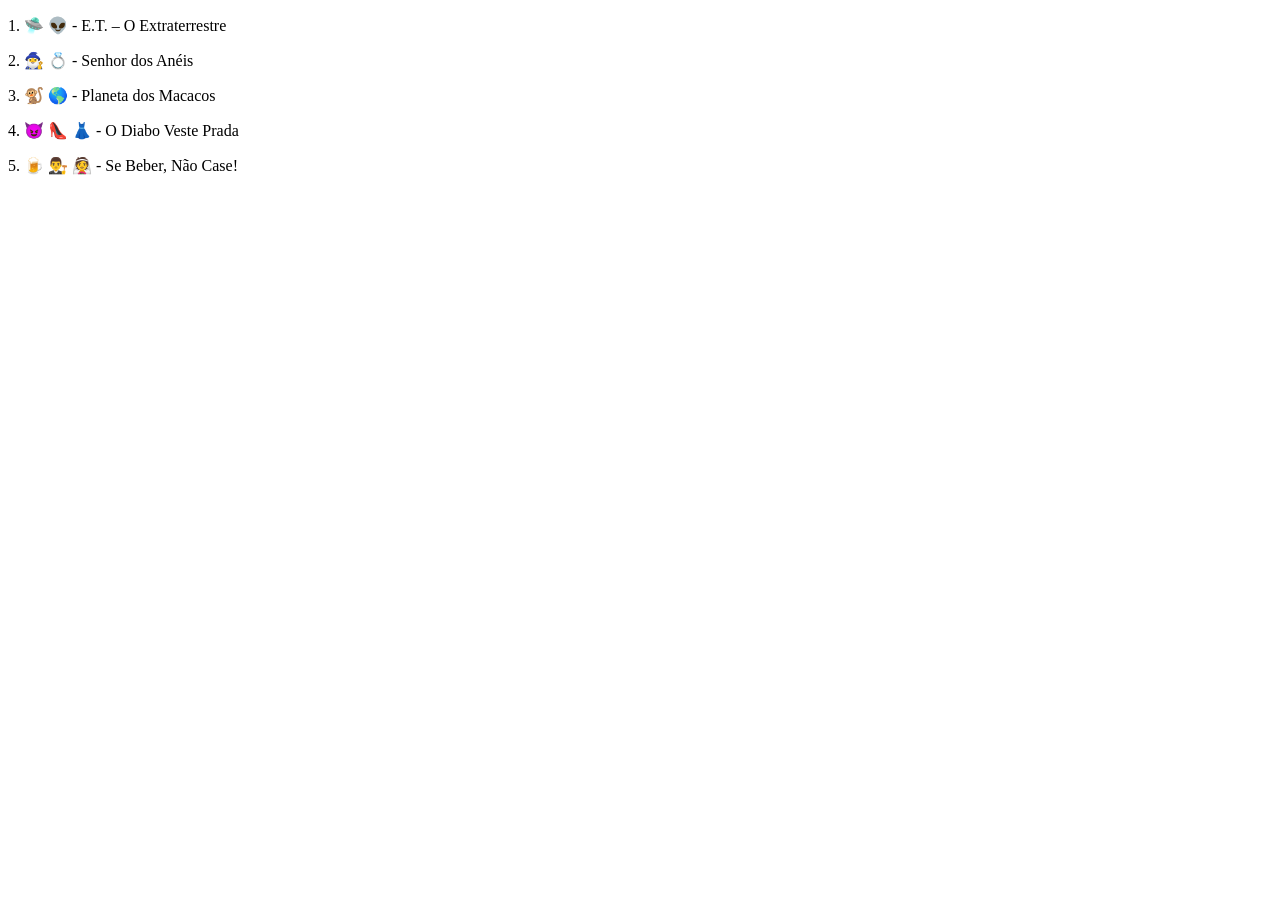
<file: Aula 1/index.html>
<!DOCTYPE html>
<html lang="pt-BR">
<head>
    <meta charset="UTF-8">
    <meta name="viewport" content="width=device-width, initial-scale=1.0">
    <title>Meu Primeiro Desafio - Filmes</title>
</head>
<body>

    <p>1. &#x1F6F8; &#x1F47D; - E.T. – O Extraterrestre</p>
    <p>2. &#x1F9D9;&#x200D;&#x2642;&#xFE0F; &#x1F48D; - Senhor dos Anéis</p>
    <p>3. &#x1F412; &#x1F30E; - Planeta dos Macacos</p>
    <p>4. &#x1F608; &#x1F460; &#x1F457; - O Diabo Veste Prada</p>
    <p>5. &#x1F37A; &#x1F468;&#x200D;&#x2696;&#xFE0F; &#x1F470; - Se Beber, Não Case!</p>

</body>
</html>
</file>
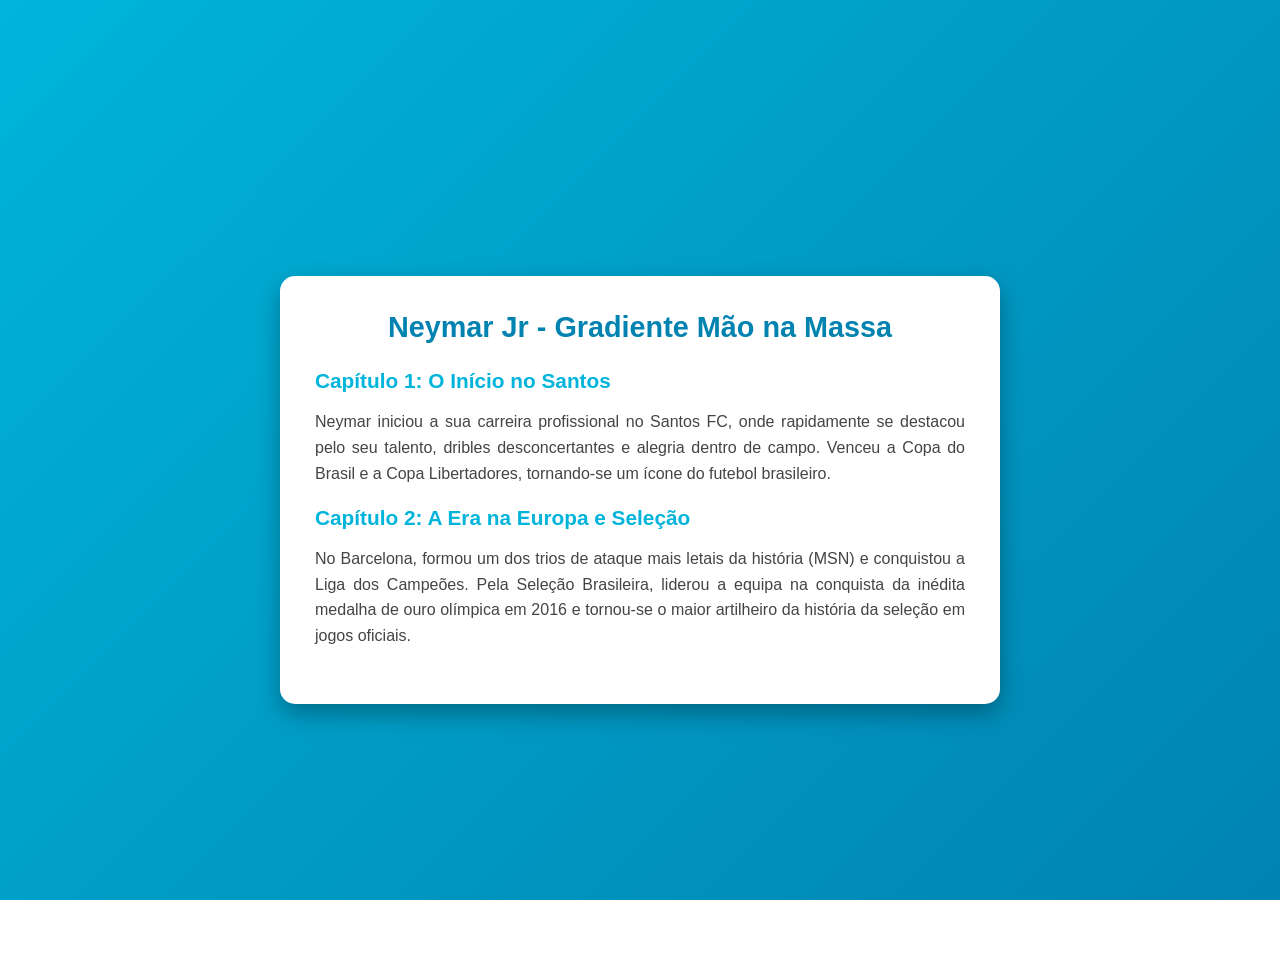
<file: Aula 10/index.html>
<!DOCTYPE html>
<html lang="pt-BR">
<head>
    <meta charset="UTF-8">
    <meta name="viewport" content="width=device-width, initial-scale=1.0">
    <title>Neymar Jr - Gradiente & Cores</title>
    <link rel="stylesheet" href="style.css">
</head>
<body>

    <main class="caixa-principal">
        <h1>Neymar Jr - Gradiente Mão na Massa</h1>
        
        <h2>Capítulo 1: O Início no Santos</h2>
        <p>
            Neymar iniciou a sua carreira profissional no Santos FC, onde rapidamente se destacou pelo seu talento, dribles desconcertantes e alegria dentro de campo. Venceu a Copa do Brasil e a Copa Libertadores, tornando-se um ícone do futebol brasileiro.
        </p>

        <h2>Capítulo 2: A Era na Europa e Seleção</h2>
        <p>
            No Barcelona, formou um dos trios de ataque mais letais da história (MSN) e conquistou a Liga dos Campeões. Pela Seleção Brasileira, liderou a equipa na conquista da inédita medalha de ouro olímpica em 2016 e tornou-se o maior artilheiro da história da seleção em jogos oficiais.
        </p>
    </main>

</body>
</html>
</file>
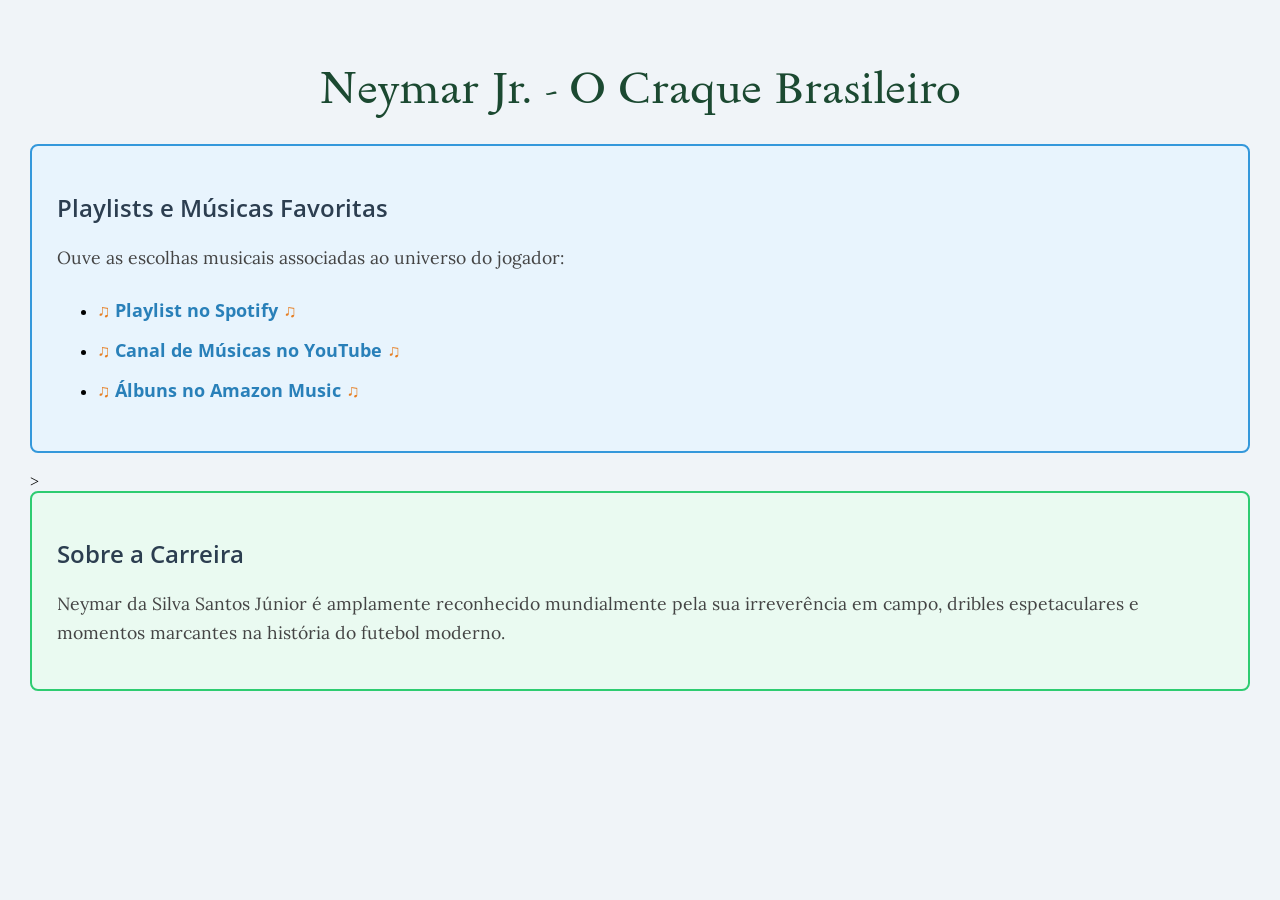
<file: Aula 11/index.html>
<!DOCTYPE html>
<html lang="pt-br">
<head>
    <meta charset="UTF-8">
    <meta name="viewport" content="width=device-width, initial-scale=1.0">
    <title>Desafio - Neymar Jr.</title>
    
    
    <link rel="preconnect" href="https://fonts.googleapis.com">
    <link rel="preconnect" href="https://fonts.gstatic.com" crossorigin>
    <link href="https://fonts.googleapis.com/css2?family=Lora:ital,wght@0,400..700;1,400..700&family=Open+Sans:ital,wght@0,300..800;1,300..800&family=Sedan:ital@0;1&display=swap" rel="stylesheet">

   
    <link rel="stylesheet" href="style.css">
</head>
<body>

  
    <h1>Neymar Jr. - O Craque Brasileiro</h1>

   
    <div class="div-musicas">
        <h2>Playlists e Músicas Favoritas</h2>
        <p>Ouve as escolhas musicais associadas ao universo do jogador:</p>
        
        <ul>
            <li><a href="https://open.spotify.com" target="_blank">Playlist no Spotify</a></li>
            <li><a href="https://www.youtube.com" target="_blank">Canal de Músicas no YouTube</a></li>
            <li><a href="https://music.amazon.com" target="_blank">Álbuns no Amazon Music</a></li>
        </ul>
    </div>

   >
    <div class="div-sobre">
        <h2>Sobre a Carreira</h2>
        <p>Neymar da Silva Santos Júnior é amplamente reconhecido mundialmente pela sua irreverência em campo, dribles espetaculares e momentos marcantes na história do futebol moderno.</p>
    </div>

</body>
</html>
</file>
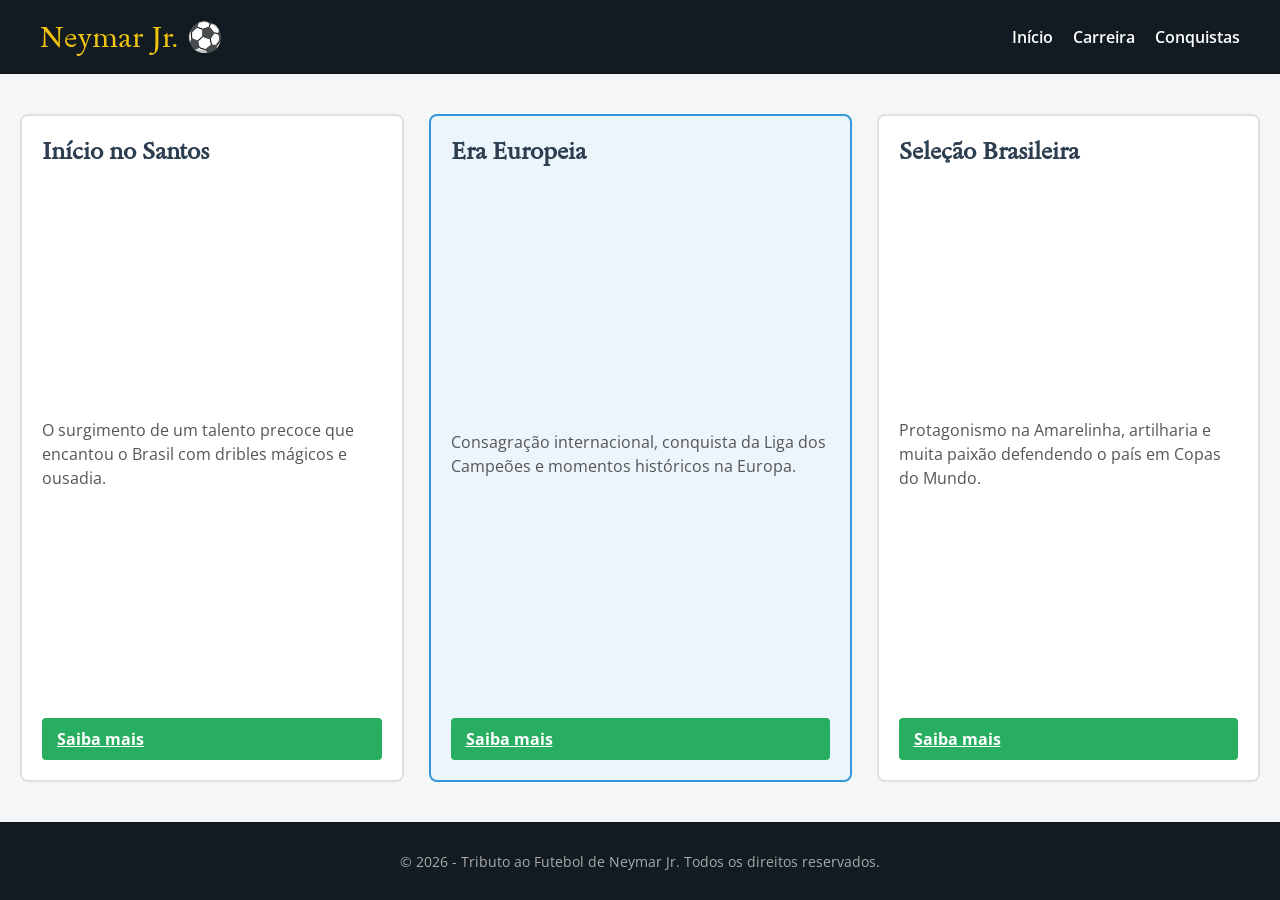
<file: Aula 12/index.html>
<!DOCTYPE html>
<html lang="pt-br">
<head>
    <meta charset="UTF-8">
    <meta name="viewport" content="width=device-width, initial-scale=1.0">
    <title>Desafio Flexbox - Neymar Jr.</title>
    
    <link rel="preconnect" href="https://fonts.googleapis.com">
    <link rel="preconnect" href="https://fonts.gstatic.com" crossorigin>
    <link href="https://fonts.googleapis.com/css2?family=Open+Sans:wght@400;600&family=Sedan&display=swap" rel="stylesheet">

    <link rel="stylesheet" href="style.css">
</head>
<body>

    <header class="header-principal">
        <div class="logo">Neymar Jr. ⚽</div>
        <nav class="menu-nav">
            <a href="#">Início</a>
            <a href="#">Carreira</a>
            <a href="#">Conquistas</a>
        </nav>
    </header>

    <main class="container-principal">
        
       
        <div class="card item-comum">
            <h3>Início no Santos</h3>
            <p>O surgimento de um talento precoce que encantou o Brasil com dribles mágicos e ousadia.</p>
           
            <a href="https://pt.wikipedia.org/wiki/Neymar" class="btn-card">Saiba mais</a>
        </div>

        
        <div class="card item-destaque">
            <h3>Era Europeia</h3>
            <p>Consagração internacional, conquista da Liga dos Campeões e momentos históricos na Europa.</p>
            <a href="https://ge.globo.com/futebol/futebol-internacional/noticia/2025/01/28/os-12-anos-de-neymar-fora-do-brasil-da-champions-em-barcelona-a-frustracao-no-psg-e-al-hilal.ghtml" class="btn-card">Saiba mais</a>
        </div>

        
        <div class="card item-comum">
            <h3>Seleção Brasileira</h3>
            <p>Protagonismo na Amarelinha, artilharia e muita paixão defendendo o país em Copas do Mundo.</p>
            <a href="https://www.terra.com.br/esportes/futebol/neymar-e-sua-trajetoria-na-selecao-brasileira,fb3cfea88233f98836888f29a0c841c68d0ahnxt.html" class="btn-card">Saiba mais</a>
        </div>

    </main>

    <footer class="footer-principal">
        <p>&copy; 2026 - Tributo ao Futebol de Neymar Jr. Todos os direitos reservados.</p>
    </footer>

</body>
</html>
</file>
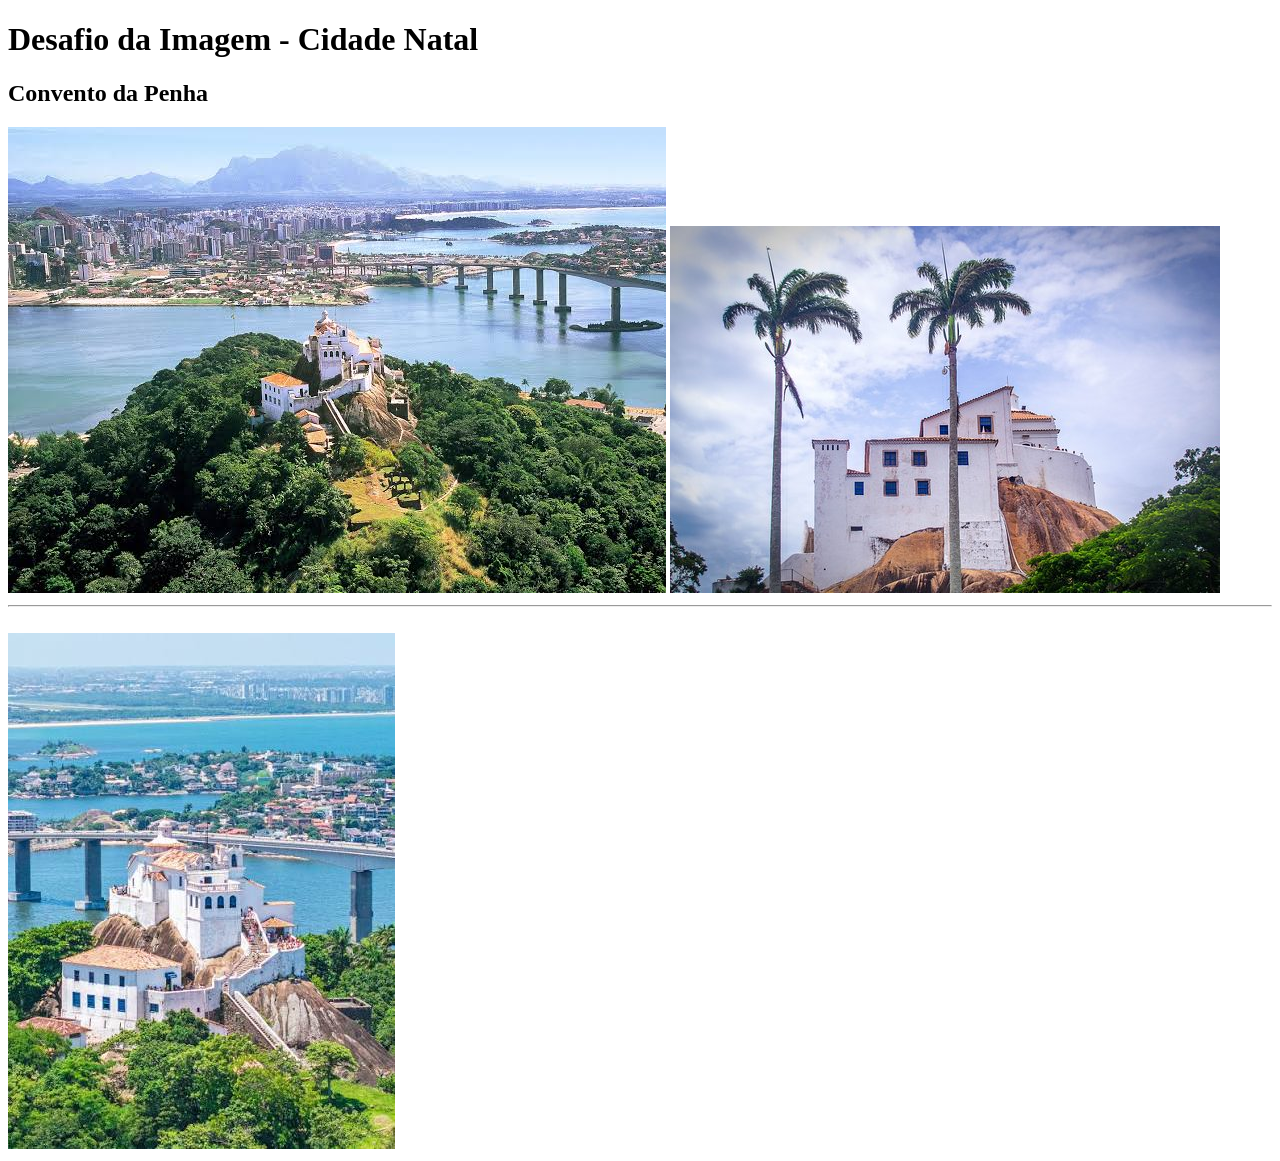
<file: Aula 2/index.html>
<!DOCTYPE html>
<html lang="en">
<head>
    <meta charset="UTF-8">
    <meta name="viewport" content="width=device-width, initial-scale=1.0">
    <title>Desafio da Imagem - Cidade Natal</title>
    <h1>Desafio da Imagem - Cidade Natal</h1> 
    <h2>Convento da Penha</h2>   
</head>
<body>
<img src="images.jpg" alt="Convento da Penha">
<picture>
    <img src="convento-da-penha.jpg" alt="Convento da Penha">

    <hr>
    <br>

</picture>
<picture>
    <source media="(max-widht: 500px)" srcset="images(1) -G.jpg" width="30">
    <img src="images (1) -G.jpg" alt="Convento da Penha" >
</picture>

</body>
</html>
</file>
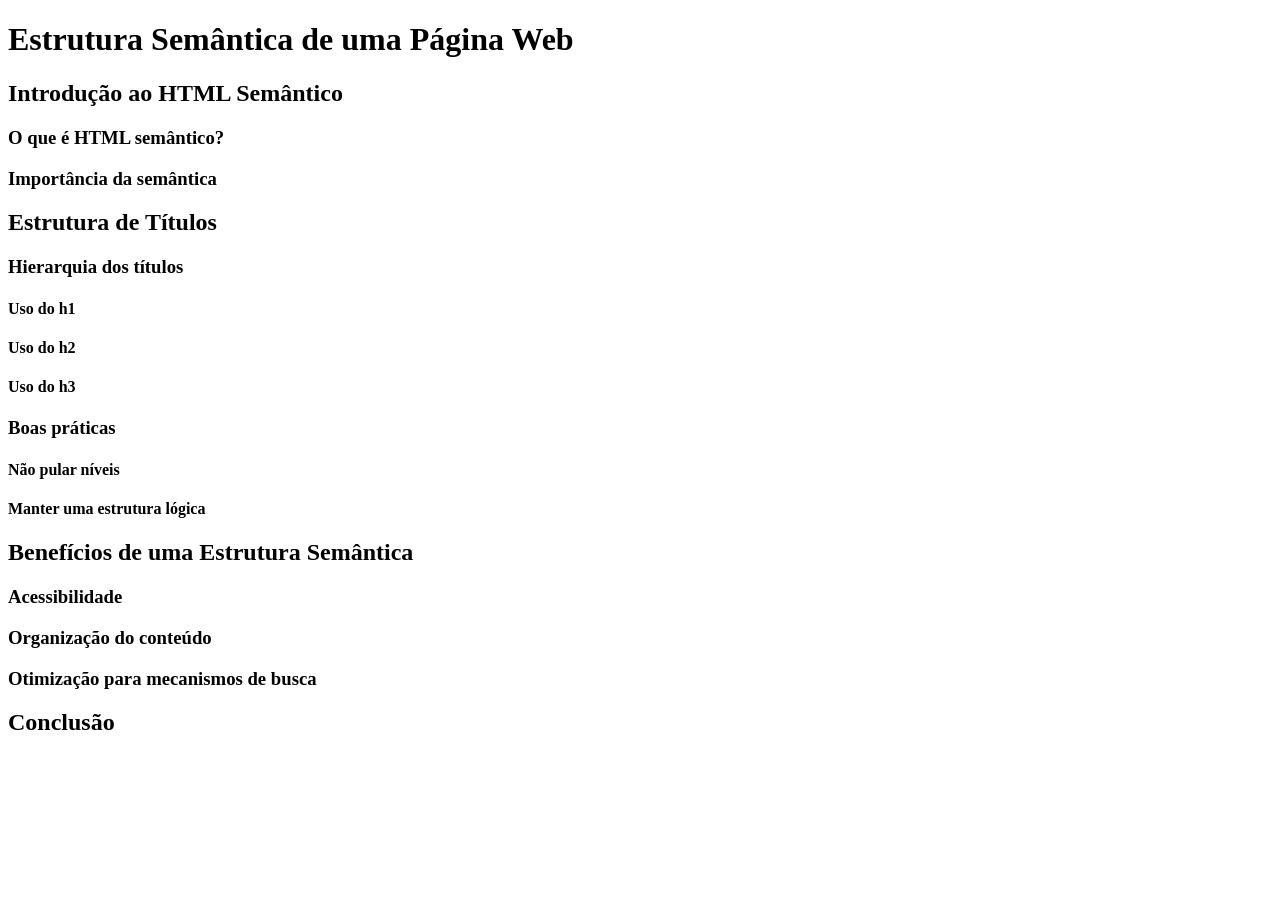
<file: Aula 3/index.html>
<!DOCTYPE html>
<html lang="pt-BR">
<head>
    <meta charset="UTF-8">
    <meta name="viewport" content="width=device-width, initial-scale=1.0">
    <title>Estrutura Semântica</title>
</head>
<body>

    <h1>Estrutura Semântica de uma Página Web</h1>

    <h2>Introdução ao HTML Semântico</h2>
    <h3>O que é HTML semântico?</h3>
    <h3>Importância da semântica</h3>

    <h2>Estrutura de Títulos</h2>
    <h3>Hierarquia dos títulos</h3>
    <h4>Uso do h1</h4>
    <h4>Uso do h2</h4>
    <h4>Uso do h3</h4>

    <h3>Boas práticas</h3>
    <h4>Não pular níveis</h4>
    <h4>Manter uma estrutura lógica</h4>

    <h2>Benefícios de uma Estrutura Semântica</h2>
    <h3>Acessibilidade</h3>
    <h3>Organização do conteúdo</h3>
    <h3>Otimização para mecanismos de busca</h3>

    <h2>Conclusão</h2>

</body>
</html>
</file>
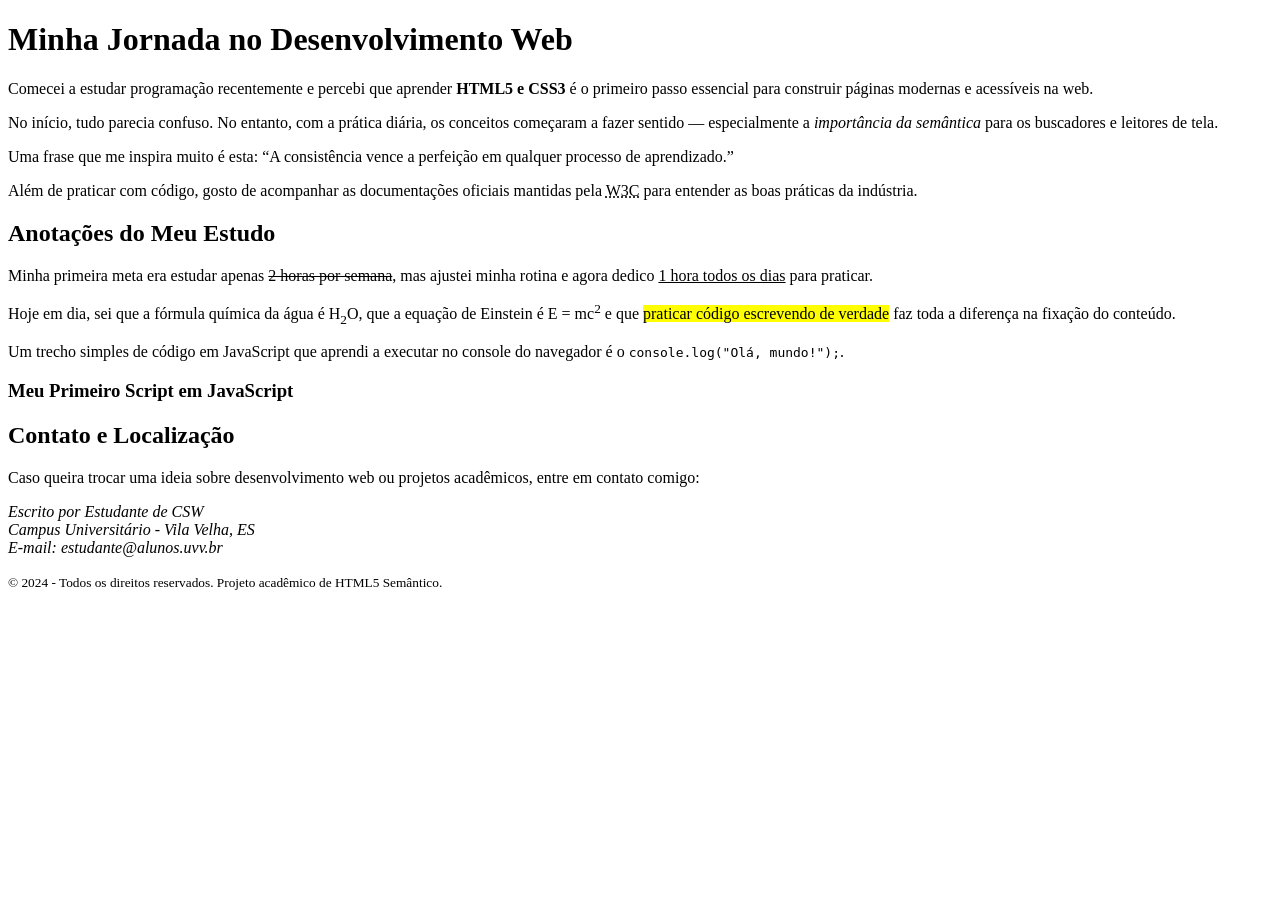
<file: Aula 4/index.html>
<!DOCTYPE html>
<html lang="pt-br">
<head>
    <meta charset="UTF-8">
    <meta name="viewport" content="width=device-width, initial-scale=1.0">
    <title>Minha Trajetória na Programação</title>
</head>
<body>

    <h1>Minha Jornada no Desenvolvimento Web</h1>

    <p>
        Comecei a estudar programação recentemente e percebi que aprender <strong>HTML5 e CSS3</strong> é o 
        primeiro passo essencial para construir páginas modernas e acessíveis na web.
    </p>

    <p>
        No início, tudo parecia confuso. No entanto, com a prática diária, os conceitos começaram a fazer 
        sentido — especialmente a <em>importância da semântica</em> para os buscadores e leitores de tela.
    </p>

    <p>
        Uma frase que me inspira muito é esta: <q>A consistência vence a perfeição em qualquer processo de aprendizado.</q>
    </p>

    <p>
        Além de praticar com código, gosto de acompanhar as documentações oficiais mantidas pela 
        <abbr title="World Wide Web Consortium">W3C</abbr> para entender as boas práticas da indústria.
    </p>

    <h2>Anotações do Meu Estudo</h2>

    <p>
        Minha primeira meta era estudar apenas <del>2 horas por semana</del>, mas ajustei minha rotina e agora dedico 
        <ins>1 hora todos os dias</ins> para praticar.
    </p>

    <p>
        Hoje em dia, sei que a fórmula química da água é H<sub>2</sub>O, que a equação de Einstein é E = mc<sup>2</sup> 
        e que <mark>praticar código escrevendo de verdade</mark> faz toda a diferença na fixação do conteúdo.
    </p>

    <p>
        Um trecho simples de código em JavaScript que aprendi a executar no console do navegador é o 
        <code>console.log("Olá, mundo!");</code>.
    </p>

    <h3>Meu Primeiro Script em JavaScript</h3>

   

    <h2>Contato e Localização</h2>

    <p>
        Caso queira trocar uma ideia sobre desenvolvimento web ou projetos acadêmicos, entre em contato comigo:
    </p>

    <address>
        Escrito por Estudante de CSW<br>
        Campus Universitário - Vila Velha, ES<br>
        E-mail: estudante@alunos.uvv.br
    </address>

    <p>
        <small>&copy; 2024 - Todos os direitos reservados. Projeto acadêmico de HTML5 Semântico.</small>
    </p>

</body>
</html>
</file>
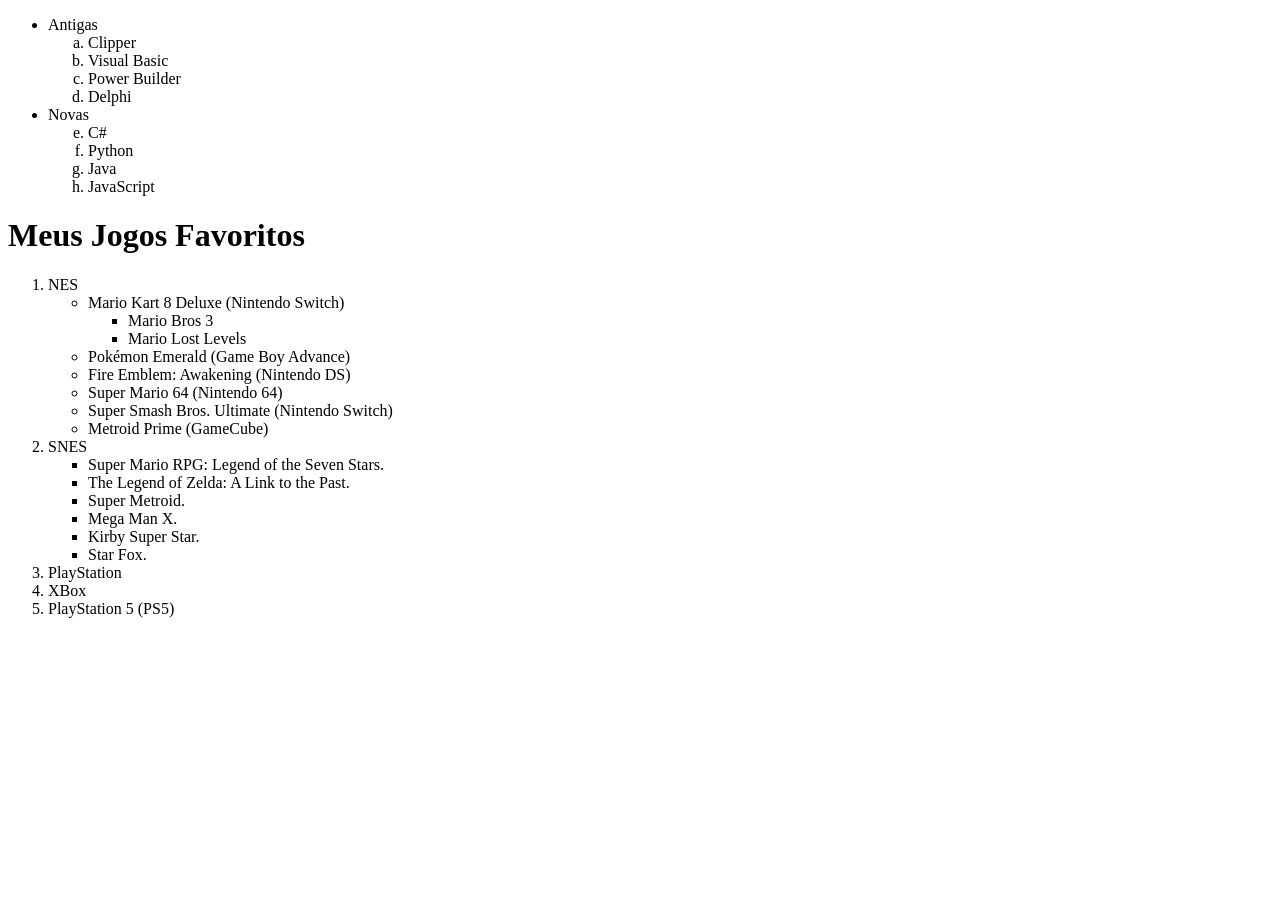
<file: Aula 5/index.html>
<!DOCTYPE html>
<html lang="pt-br">
<head>
    <meta charset="UTF-8">
    <title>Exercício de Listas</title>
</head>
<body>

    <ul>
        <li>Antigas
            <ol type="a">
                <li>Clipper</li>
                <li>Visual Basic</li>
                <li>Power Builder</li>
                <li>Delphi</li>
            </ol>
        </li>
        <li>Novas
            <ol type="a" start="5">
                <li>C#</li>
                <li>Python</li>
                <li>Java</li>
                <li>JavaScript</li>
            </ol>
        </li>
    </ul>

    <h1>Meus Jogos Favoritos</h1>

    <ol>
        <li>NES
            <ul type="circle">
                <li>Mario Kart 8 Deluxe (Nintendo Switch)
                    <ul type="square">
                        <li>Mario Bros 3</li>
                        <li>Mario Lost Levels</li>
                    </ul>
                </li>
                <li>Pokémon Emerald (Game Boy Advance)</li>
                <li>Fire Emblem: Awakening (Nintendo DS)</li>
                <li>Super Mario 64 (Nintendo 64)</li>
                <li>Super Smash Bros. Ultimate (Nintendo Switch)</li>
                <li>Metroid Prime (GameCube)</li>
            </ul>
        </li>
        <li>SNES
            <ul type="square">
                <li>Super Mario RPG: Legend of the Seven Stars.</li>
                <li>The Legend of Zelda: A Link to the Past.</li>
                <li>Super Metroid.</li>
                <li>Mega Man X.</li>
                <li>Kirby Super Star.</li>
                <li>Star Fox.</li>
            </ul>
        </li>
        <li>PlayStation</li>
        <li>XBox</li>
        <li>PlayStation 5 (PS5)</li>
    </ol>

</body>
</html>
</file>
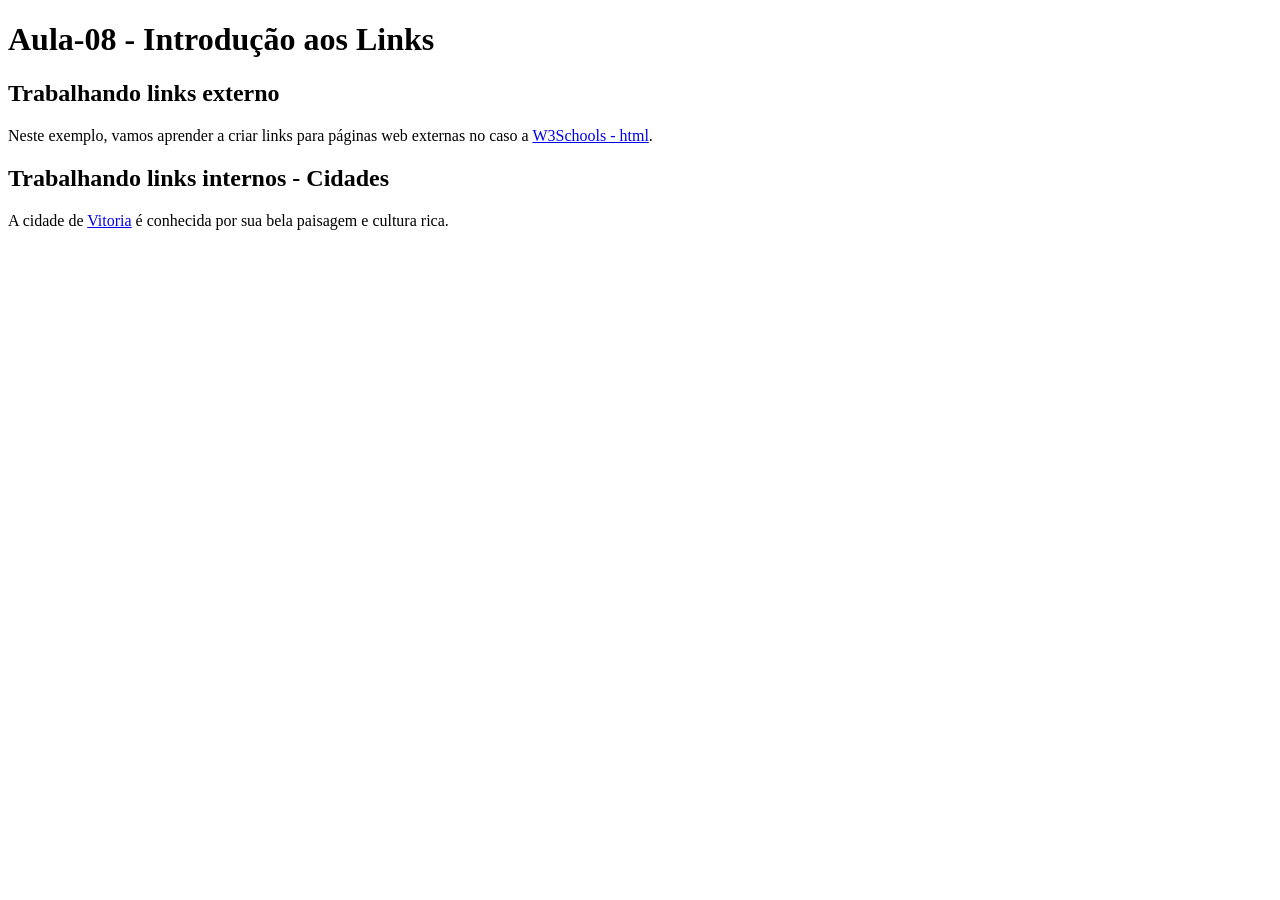
<file: Aula 6/index.html>
<!DOCTYPE html>
<html lang="pt-BR">
<head>
    <meta charset="UTF-8">
    <title>Aula-08 - Introdução aos Links</title>
</head>
<body>

    <h1>Aula-08 - Introdução aos Links</h1>

    <h2>Trabalhando links externo</h2>
    <p>
        Neste exemplo, vamos aprender a criar links para páginas web externas no caso a 
        <a href="https://www.w3schools.com/html/" target="_blank" rel="external">W3Schools - html</a>.
    </p>

    <h2>Trabalhando links internos - Cidades</h2>
    <p>
        A cidade de <a href="https://www.vitoria.es.gov.br/" target="_self" rel="next">Vitoria</a> é conhecida por sua bela paisagem e cultura rica.
    </p>

</body>
</html>
</file>
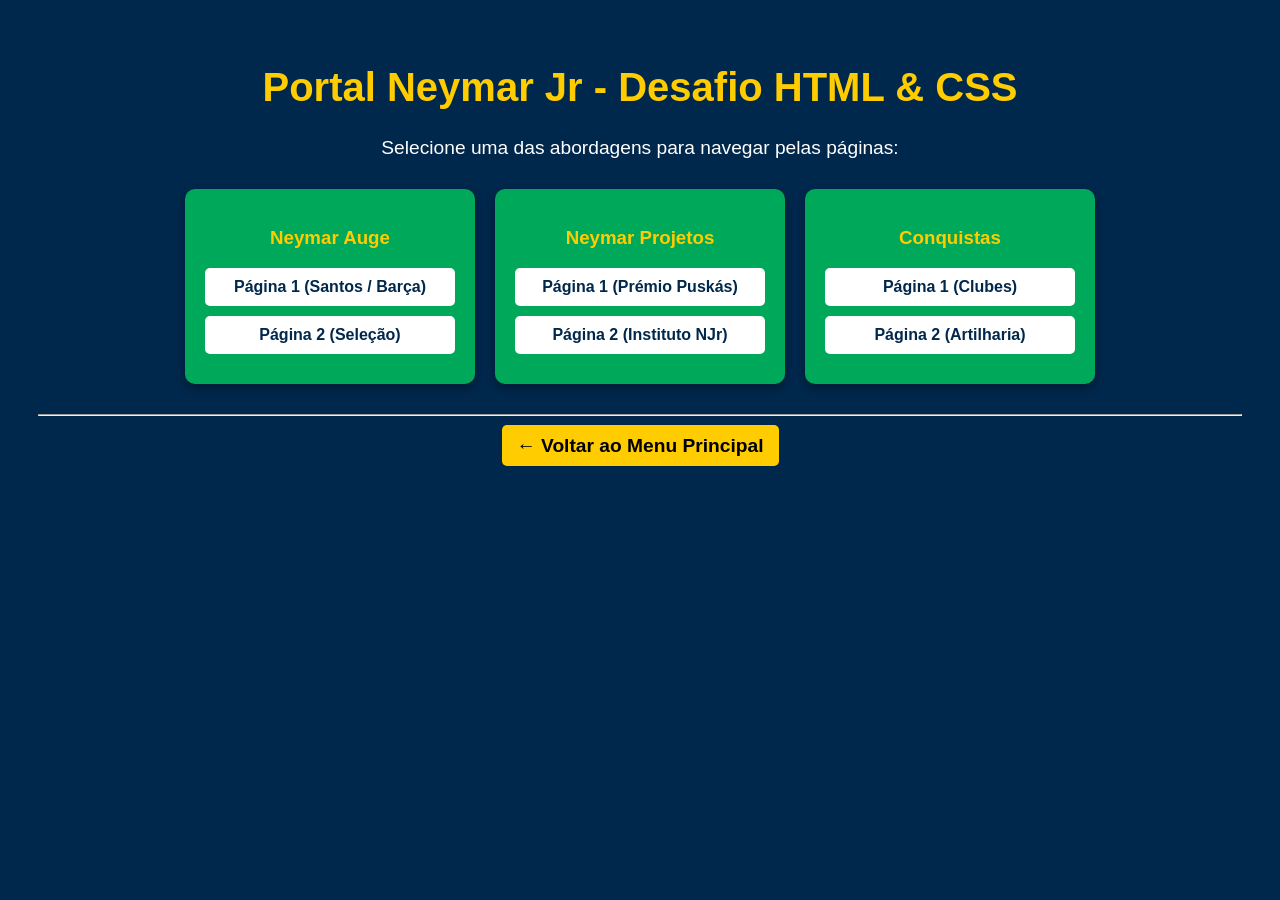
<file: Aula 7/index.html>
<!DOCTYPE html>
<html lang="pt-br">
<head>
    <meta charset="UTF-8">
    <meta name="viewport" content="width=device-width, initial-scale=1.0">
    <title>Neymar Jr - Portal de Páginas CSS</title>
    <style>
        body {
            font-family: 'Arial', sans-serif;
            background-color: #00274c;
            color: white;
            text-align: center;
            padding: 30px;
        }
        h1 {
            color: #ffcc00;
            font-size: 2.5em;
        }
        p {
            font-size: 1.2em;
        }
        .container {
            display: flex;
            flex-wrap: wrap;
            justify-content: center;
            gap: 20px;
            margin-top: 30px;
        }
        .card {
            background-color: #00a859;
            padding: 20px;
            border-radius: 10px;
            width: 250px;
            box-shadow: 0 4px 8px rgba(0,0,0,0.3);
        }
        .card h3 {
            color: #ffcc00;
        }
        .card a {
            display: block;
            margin: 10px 0;
            padding: 10px;
            background-color: white;
            color: #00274c;
            text-decoration: none;
            font-weight: bold;
            border-radius: 5px;
            transition: 0.3s;
        }
        .card a:hover {
            background-color: #ffcc00;
            color: black;
        }
    </style>
</head>
<body>

    <h1>Portal Neymar Jr - Desafio HTML & CSS</h1>
    <p>Selecione uma das abordagens para navegar pelas páginas:</p>

    <div class="container">
       
        <div class="card">
            <h3>Neymar Auge</h3>
            <a href="inline_pagina1.html">Página 1 (Santos / Barça)</a>
            <a href="inline_pagina2.html">Página 2 (Seleção)</a>
        </div>

        
        <div class="card">
            <h3>Neymar Projetos</h3>
            <a href="interno_pagina1.html">Página 1 (Prémio Puskás)</a>
            <a href="interno_pagina2.html">Página 2 (Instituto NJr)</a>
        </div>

       
        <div class="card">
            <h3>Conquistas</h3>
            <a href="externo_pagina1.html">Página 1 (Clubes)</a>
            <a href="externo_pagina2.html">Página 2 (Artilharia)</a>
        </div>
    </div>
<!-- Adicionar no final de cada página antes de fechar o </body> -->
<hr style="margin-top: 30px;">
<p style="text-align: center;">
    <a href="index.html" style="background-color: #ffcc00; color: black; padding: 10px 15px; text-decoration: none; font-weight: bold; border-radius: 5px;">
        ← Voltar ao Menu Principal
    </a>
</p>
</body>
</html>
</file>
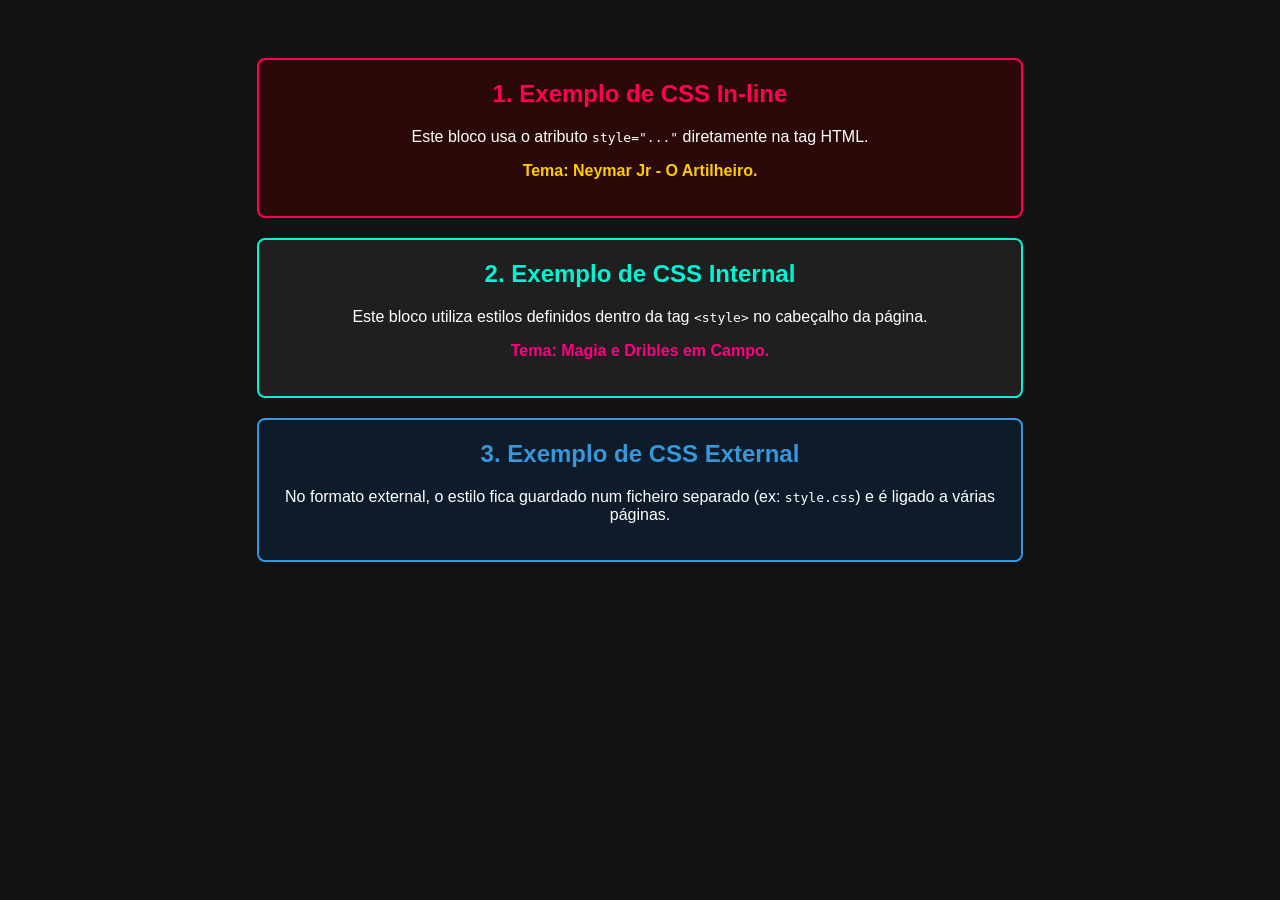
<file: Aula 9/index.html>
<!DOCTYPE html>
<html lang="pt-BR">
<head>
    <meta charset="UTF-8">
    <title>Neymar - Demonstração Completa de CSS</title>
    
    <!-- CSS INTERNAL (Aplicado aqui no Head) -->
    <style>
        body {
            background-color: #121212;
            color: #ffffff;
            font-family: Arial, sans-serif;
            text-align: center;
            padding: 30px;
        }
        .bloco-internal {
            background-color: #1f1f1f;
            border: 2px solid #00f5d4;
            padding: 20px;
            margin: 20px auto;
            width: 60%;
            border-radius: 8px;
        }
    </style>
</head>
<body>

    <!-- 1. EXEMPLO DE CSS IN-LINE (Direto na tag) -->
    <div style="background-color: #2b0909; border: 2px solid #ff0055; padding: 20px; margin: 20px auto; width: 60%; border-radius: 8px;">
        <h2 style="color: #ff0055; margin-top: 0;">1. Exemplo de CSS In-line</h2>
        <p>Este bloco usa o atributo <code>style="..."</code> diretamente na tag HTML.</p>
        <p style="color: #ffcc00; font-weight: bold;">Tema: Neymar Jr - O Artilheiro.</p>
    </div>

    <!-- 2. EXEMPLO DE CSS INTERNAL (Usando a tag <style> do cabeçalho acima) -->
    <div class="bloco-internal">
        <h2 style="color: #00f5d4; margin-top: 0;">2. Exemplo de CSS Internal</h2>
        <p>Este bloco utiliza estilos definidos dentro da tag <code>&lt;style&gt;</code> no cabeçalho da página.</p>
        <p style="color: #ff007f; font-weight: bold;">Tema: Magia e Dribles em Campo.</p>
    </div>

    <!-- 3. EXEMPLO DE CSS EXTERNAL (Lido a partir de um ficheiro .css separado) -->
    <!-- Se tiveres o style.css criado, podes ligá-lo com <link rel="stylesheet" href="style.css"> -->
    <div style="background-color: #0d1b2a; border: 2px solid #3498db; padding: 20px; margin: 20px auto; width: 60%; border-radius: 8px;">
        <h2 style="color: #3498db; margin-top: 0;">3. Exemplo de CSS External</h2>
        <p>No formato external, o estilo fica guardado num ficheiro separado (ex: <code>style.css</code>) e é ligado a várias páginas.</p>
    </div>

</body>
</html>
</file>
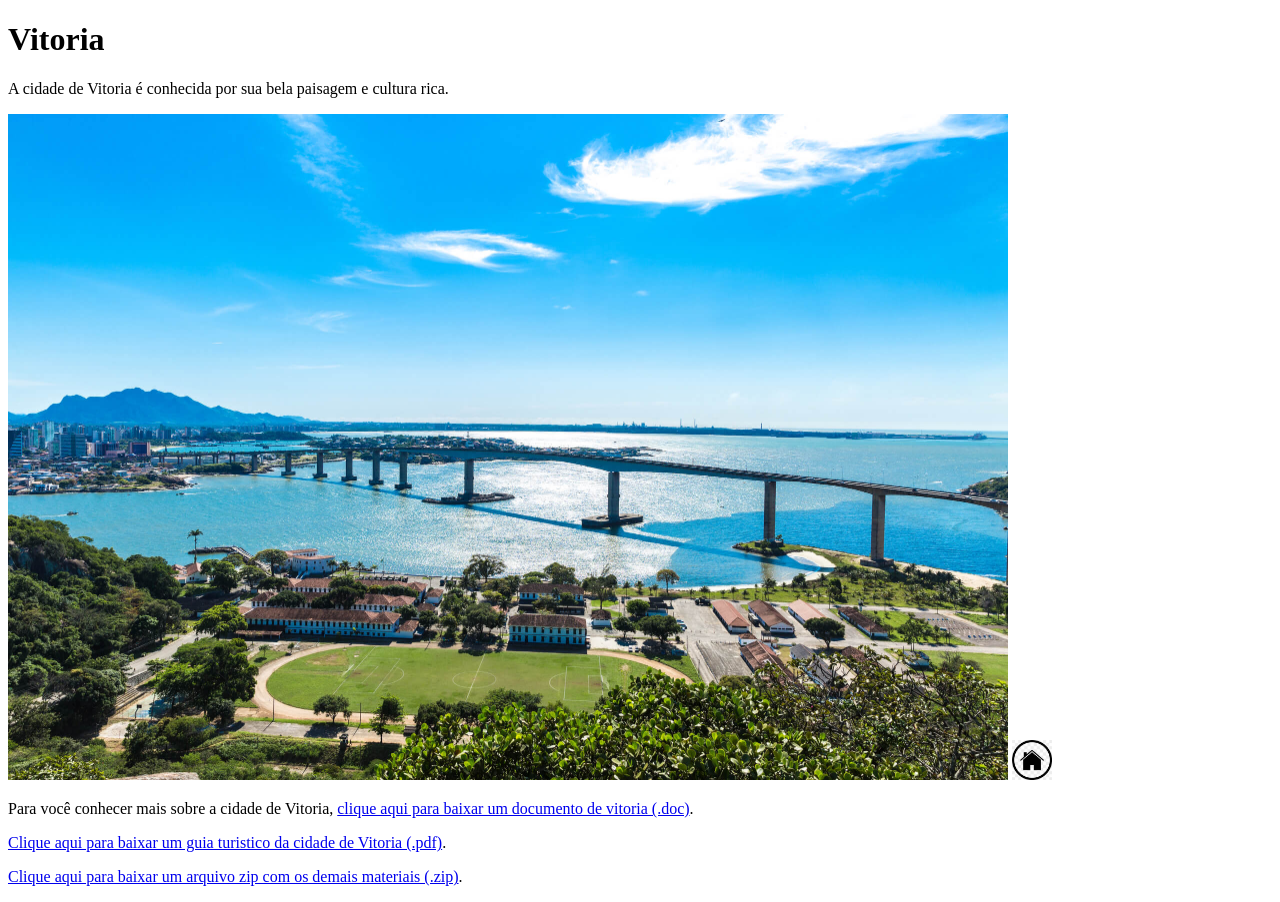
<file: Aula 6/vitoria.html>
<!DOCTYPE html>
<html lang="pt-BR">
<head>
    <meta charset="UTF-8">
    <title>Vitoria</title>
</head>
<body>

    <h1>Vitoria</h1>
    <p>A cidade de Vitoria é conhecida por sua bela paisagem e cultura rica.</p>

   
    <p>
        <img src="254431-guia-de-viagem-para-vitoria-afinal-o-que-fazer-na-cidade.jpg" alt="Cidade Vitoria" width="1000">
        <a href="index.html">
            <img src="transferir.jpg" alt="Voltar para a tela inicial" width="40">
        </a>
    </p>

    
    <p>
        Para você conhecer mais sobre a cidade de Vitoria, 
        <a href="downloads/documento_vitoria.docx" download="documento_vitoria.docx" type="application/msword">clique aqui para baixar um documento de vitoria (.doc)</a>.
    </p>

    <p>
        <a href="downloads/guia_turistico.pdf" download="guia_turistico.pdf" type="application/pdf">Clique aqui para baixar um guia turistico da cidade de Vitoria (.pdf)</a>.
    </p>

    <p>
        <a href="downloads/materiais.zip" download="materiais.zip" type="application/zip">Clique aqui para baixar um arquivo zip com os demais materiais (.zip)</a>.
    </p>

</body>
</html>
</file>
<file: Aula 10/style.css>
@charset "UTF-8";


body {
    font-family: Arial, Helvetica, sans-serif;
  
    background-image: linear-gradient(135deg, #00b4db, #0083b0);
    background-attachment: fixed;
    margin: 0;
    padding: 40px 20px;
    display: flex;
    justify-content: center;
    align-items: center;
    min-height: 100vh;
}


.caixa-principal {
    background-color: #ffffff;
    width: 100%;
    max-width: 650px;
    padding: 35px;
    border-radius: 15px;
    
    box-shadow: 0px 10px 25px rgba(0, 0, 0, 0.3);
}


h1 {
    color: #0083b0;
    text-align: center;
    margin-top: 0;
    margin-bottom: 25px;
    font-size: 1.8em;
}


h2 {
    color: #00b4db;
    font-size: 1.3em;
    margin-top: 20px;
    margin-bottom: 10px;
}


p {
    color: #444444;
    line-height: 1.6;
    text-align: justify;
    margin-bottom: 20px;
}
</file>
<file: Aula 11/style.css>
body {
    background-color: #f0f4f8;
    margin: 0;
    padding: 30px;
}


h1 {
    font-family: "Sedan", serif;
    font-weight: 400;
    font-size: 2.8em;
    color: #1b4931;
    text-align: center;
}

h2 {
    font-family: "Open Sans", sans-serif;
    font-weight: 600;
    color: #2c3e50;
}

p {
    font-family: "Lora", serif;
    font-weight: 400;
    font-size: 1.1em;
    color: #444444;
    line-height: 1.6;
}


.div-musicas {
    background-color: #e8f4fd;
    border: 2px solid #3498db;
    padding: 25px;
    margin-bottom: 20px;
    border-radius: 8px;
}

.div-sobre {
    background-color: #eafaf1;
    border: 2px solid #2ecc71;
    padding: 25px;
    border-radius: 8px;
}


a {
    display: inline-block;
    margin: 8px 0;
    color: #2980b9;
    text-decoration: none;
    font-weight: bold;
    font-size: 1.1em;
    font-family: "Open Sans", sans-serif;
    transition: color 0.2s ease;
}

a::before {
    content: "♫ ";
    color: #e67e22;
}

a::after {
    content: " ♫";
    color: #e67e22;
}


a:hover {
    color: #c0392b; 
    text-decoration: underline;
}

a:active {
    color: #27ae60; 
}
</file>
<file: Aula 12/style.css>
body {
    margin: 0;
    padding: 0;
    background-color: #f4f6f8;
    font-family: 'Open Sans', sans-serif;
    display: flex;
    flex-direction: column;
    min-height: 100vh;
}


.header-principal {
    display: flex;
    justify-content: space-between;
    align-items: center;
    background-color: #111b21;
    color: #ffffff;
    padding: 20px 40px;
}

.logo {
    font-family: 'Sedan', serif;
    font-size: 1.8em;
    color: #f1c40f;
}

.menu-nav {
    display: flex;
    gap: 20px;
}

.menu-nav a {
    color: #ffffff;
    text-decoration: none;
    font-weight: 600;
    transition: color 0.2s;
}

.menu-nav a:hover {
    color: #f1c40f;
}


.container-principal {
    display: flex;
    flex-wrap: wrap;             
    justify-content: center;      
    align-items: stretch;         
    gap: 25px;                   
    padding: 40px 20px;
    flex-grow: 1;                 
}


.card {
    background-color: #ffffff;
    border-radius: 8px;
    border: 2px solid #e0e0e0;
    padding: 20px;
    display: flex;
    flex-direction: column;
    justify-content: space-between; 
    flex-basis: 300px;            
    flex-grow: 1;                 
    transition: transform 0.2s, border-color 0.2s, background-color 0.2s;
}


.card:hover {
    transform: translateY(-5px);
    border-color: #3498db;
    border-bottom: 5px solid #2980b9;
}


.item-destaque {
    flex-grow: 2;
    background-color: #ebf5fb;
    border-color: #3498db;
}

.card h3 {
    font-family: 'Sedan', serif;
    color: #2c3e50;
    font-size: 1.5em;
    margin-top: 0;
}

.card p {
    color: #555555;
    line-height: 1.5;
}


.btn-card {
    background-color: #27ae60;
    color: white;
    border: none;
    padding: 10px 15px;
    border-radius: 4px;
    font-weight: bold;
    cursor: pointer;
    transition: background-color 0.2s;
}

.btn-card:hover {
    background-color: #219653; 
}

.btn-card:active {
    background-color: #d35400; 
}


.footer-principal {
    background-color: #111b21;
    color: #aaaaaa;
    text-align: center;
    padding: 15px;
    font-size: 0.9em;
}
</file>
<file: Aula 9/style.css>
body {
    background-color: #0b090a;
    color: #f5f3f4;
    font-family: 'Arial', sans-serif;
    margin: 0;
    padding: 40px;
}

h1, h2 {
    color: #e5383b;
}

.container {
    background-color: #161a1d;
    padding: 25px;
    border-radius: 8px;
    border: 1px solid #660708;
    max-width: 600px;
    margin: 0 auto;
}

a {
    color: #ba181b;
    text-decoration: none;
    font-weight: bold;
}

a:hover {
    text-decoration: underline;
}
</file>
